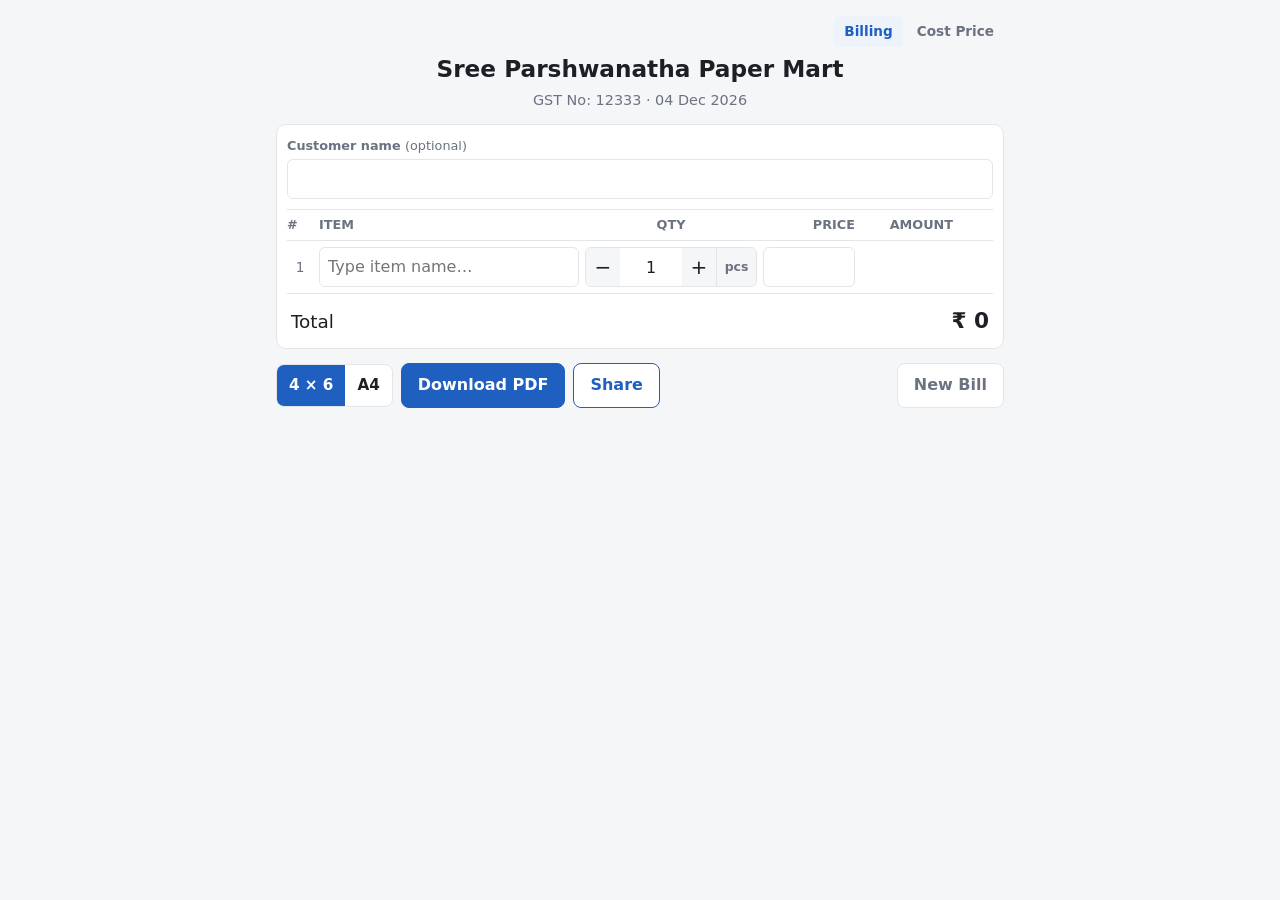
<file: index.html>
<!doctype html>
<html lang="en">
<head>
  <meta charset="utf-8">
  <meta name="viewport" content="width=device-width, initial-scale=1, viewport-fit=cover">
  <title>Sree Parshwanatha Paper Mart</title>
  <meta name="theme-color" content="#1f5fbf">
  <link rel="manifest" href="manifest.webmanifest" crossorigin="use-credentials">
  <link rel="icon" href="icons/icon-192.png" type="image/png">
  <link rel="apple-touch-icon" href="icons/icon-180.png">
  <meta name="apple-mobile-web-app-capable" content="yes">
  <meta name="mobile-web-app-capable" content="yes">
  <link rel="stylesheet" href="style.css">
</head>
<body>
  <main class="wrap">
    <nav class="nav"><a href="./" aria-current="page">Billing</a><a href="cost.html">Cost Price</a></nav>
    <header class="shop">
      <h1 id="shopName"></h1>
      <p class="meta">GST No: <span id="shopGst"></span> &middot; <span id="today"></span></p>
    </header>

    <section class="bill">
      <label class="cust">
        <span>Customer name <em>(optional)</em></span>
        <input type="text" id="customer" autocomplete="off" enterkeyhint="next" maxlength="60">
      </label>
      <div class="row head" aria-hidden="true">
        <span>#</span><span>Item</span><span class="c">Qty</span><span class="r">Price</span><span class="r">Amount</span><span></span>
      </div>
      <div id="rows"></div>
      <div class="total">
        <span>Total</span>
        <strong>&#8377; <span id="grandTotal">0</span></strong>
      </div>
    </section>

    <section class="actions">
      <div class="size" role="radiogroup" aria-label="PDF size">
        <label><input type="radio" name="size" value="4x6" checked><span>4 &times; 6</span></label>
        <label><input type="radio" name="size" value="a4"><span>A4</span></label>
      </div>
      <button id="btnDownload" class="btn primary" type="button">Download PDF</button>
      <button id="btnShare" class="btn" type="button">Share</button>
      <button id="btnNew" class="btn ghost" type="button">New Bill</button>
    </section>
  </main>

  <ul id="suggest" class="suggest" role="listbox" hidden></ul>
  <div id="toast" class="toast" hidden></div>

  <script src="vendor/jspdf.umd.min.js"></script>
  <script src="vendor/jspdf.plugin.autotable.min.js"></script>
  <script src="products.js"></script>
  <script src="app.js"></script>
  <script src="pwa.js"></script>
</body>
</html>
</file>
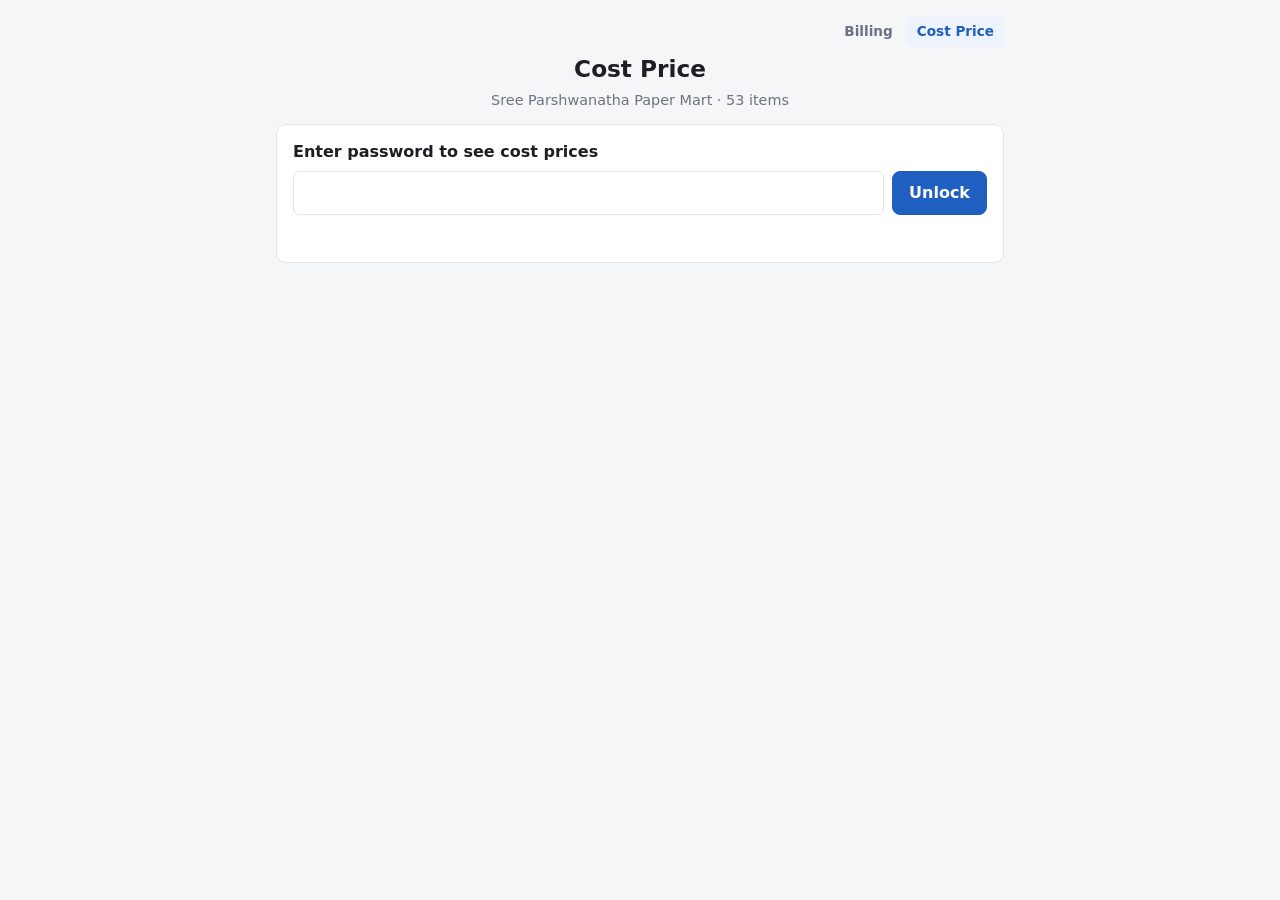
<file: cost.html>
<!doctype html>
<html lang="en">
<head>
  <meta charset="utf-8">
  <meta name="viewport" content="width=device-width, initial-scale=1">
  <meta name="robots" content="noindex, nofollow">
  <title>Cost Price</title>
  <meta name="theme-color" content="#1f5fbf">
  <link rel="manifest" href="manifest.webmanifest" crossorigin="use-credentials">
  <link rel="icon" href="icons/icon-192.png" type="image/png">
  <link rel="stylesheet" href="style.css">
</head>
<body class="page-cost">
  <main class="wrap">
    <nav class="nav"><a href="./">Billing</a><a href="cost.html" aria-current="page">Cost Price</a></nav>
    <header class="shop">
      <h1>Cost Price</h1>
      <p class="meta"><span id="shopName"></span> &middot; <span id="count"></span></p>
    </header>

    <section class="bill lock" id="lockBox">
      <form id="lockForm" autocomplete="off">
        <label for="pw">Enter password to see cost prices</label>
        <div class="lock-row">
          <input type="password" id="pw" required autocomplete="current-password">
          <button type="submit" id="unlockBtn" class="btn primary">Unlock</button>
        </div>
        <p id="lockMsg" class="lock-msg" role="alert"></p>
      </form>
    </section>

    <section class="bill" id="cpBox" hidden>
      <div class="cp-top">
        <input type="text" id="filter" placeholder="Search item…" autocomplete="off" aria-label="Search item">
        <button type="button" id="btnLock" class="btn ghost small">Lock</button>
      </div>
      <div class="cp-scroll">
        <table class="cp">
          <thead>
            <tr><th class="n">#</th><th>Item</th><th class="r">CP &#8377;</th><th class="r">Selling &#8377;</th></tr>
          </thead>
          <tbody id="list"></tbody>
        </table>
      </div>
      <p id="empty" class="cp-empty" hidden>No items match.</p>
    </section>
  </main>

  <script src="products.js"></script>
  <script src="cost-data.js"></script>
  <script src="cost.js"></script>
  <script src="pwa.js"></script>
</body>
</html>
</file>
<file: style.css>
:root {
  --bg: #f5f6f8;
  --card: #ffffff;
  --text: #1c1f24;
  --muted: #6b7280;
  --line: #e3e5e9;
  --accent: #1f5fbf;
  --accent-text: #ffffff;
  --danger: #c0392b;
  --hover: #eef3fb;
}
* { box-sizing: border-box; }
html, body { margin: 0; }
body {
  background: var(--bg);
  color: var(--text);
  font: 16px/1.4 system-ui, -apple-system, "Segoe UI", Roboto, sans-serif;
}
button { touch-action: manipulation; }
.wrap { max-width: 760px; margin: 0 auto; padding: 16px; }

.nav { display: flex; gap: 4px; justify-content: flex-end; margin-bottom: 6px; }
.nav a {
  color: var(--muted); text-decoration: none; font-size: .85rem; font-weight: 600;
  padding: 6px 10px; border-radius: 6px;
}
.nav a:hover { background: var(--hover); color: var(--accent); }
.nav a[aria-current="page"] { color: var(--accent); background: var(--hover); }

.cust { display: block; padding: 4px 0 10px; border-bottom: 1px solid var(--line); }
.cust > span { display: block; font-size: .8rem; color: var(--muted); font-weight: 600; margin-bottom: 4px; }
.cust em { font-weight: 400; font-style: normal; }

/* the bottom entry row can't be removed */
#rows .row:last-child .del { visibility: hidden; }

.shop { text-align: center; margin-bottom: 14px; }
.shop h1 { margin: 0; font-size: 1.45rem; }
.shop .meta { margin: 4px 0 0; color: var(--muted); font-size: .9rem; }

.bill {
  background: var(--card);
  border: 1px solid var(--line);
  border-radius: 10px;
  padding: 8px 10px;
}

/* ---------- item rows (desktop) ---------- */
.row {
  display: grid;
  grid-template-columns: 26px minmax(0, 1fr) 172px 92px 92px 34px;
  gap: 6px;
  align-items: center;
  padding: 6px 0;
  border-bottom: 1px solid var(--line);
}
#rows .row:last-child { border-bottom: 0; }
.row.head { font-size: .8rem; color: var(--muted); font-weight: 600; text-transform: uppercase; }
.r { text-align: right; }
.c { text-align: center; }
.sn { color: var(--muted); font-size: .85rem; text-align: center; }

.f { display: block; }
.f > span { display: none; }
input[type="text"] {
  width: 100%;
  font: inherit;
  padding: 8px;
  border: 1px solid var(--line);
  border-radius: 6px;
  background: #fff;
  color: var(--text);
}
input[type="text"]:focus { outline: 2px solid var(--accent); outline-offset: -1px; border-color: transparent; }
.price input { text-align: right; }
.amt { text-align: right; font-variant-numeric: tabular-nums; font-weight: 600; }
.item-wrap { position: relative; min-width: 0; }

/* qty group:  [−][ 2 ][+][pcs]   (kg rows: [ 1.25 ][kg]) */
.qbox {
  display: flex; height: 40px;
  border: 1px solid var(--line); border-radius: 6px; overflow: hidden; background: #fff;
}
.qbox:focus-within { outline: 2px solid var(--accent); outline-offset: -1px; }
.qbox input[type="text"] {
  flex: 1; min-width: 0; height: 100%;
  border: 0; border-radius: 0; padding: 0 4px; text-align: center;
  font-variant-numeric: tabular-nums;
}
.qbox input[type="text"]:focus { outline: none; }
.step {
  flex: 0 0 34px; border: 0; background: var(--bg); color: var(--text);
  font: inherit; font-size: 1.25rem; line-height: 1; cursor: pointer; padding: 0;
}
.step:active { background: var(--hover); }
.unit {
  flex: 0 0 auto; min-width: 40px;
  font: inherit; font-size: .78rem; font-weight: 600;
  border: 0; border-left: 1px solid var(--line);
  background: var(--bg); color: var(--muted); cursor: pointer; padding: 0 6px;
}
.unit.kg { background: var(--accent); border-color: var(--accent); color: var(--accent-text); }
.row.is-kg .step { display: none; }
.row.is-kg .qbox input[type="text"] { text-align: right; padding-right: 8px; }

.del {
  border: 0; background: none; color: var(--muted);
  font-size: 1.3rem; line-height: 1; cursor: pointer; padding: 6px;
  border-radius: 6px;
}
.del:hover { color: var(--danger); background: #fbeeee; }

.total {
  display: flex; justify-content: space-between; align-items: baseline;
  padding: 12px 4px 4px; font-size: 1.15rem;
  border-top: 1px solid var(--line);
}
.total strong { font-size: 1.35rem; font-variant-numeric: tabular-nums; }

.actions {
  display: flex; flex-wrap: wrap; gap: 8px; align-items: center;
  margin-top: 14px;
}

.size { display: inline-flex; border: 1px solid var(--line); border-radius: 8px; overflow: hidden; background: var(--card); }
.size input { position: absolute; opacity: 0; pointer-events: none; }
.size span { display: block; padding: 10px 12px; cursor: pointer; font-weight: 600; font-size: .95rem; white-space: nowrap; }
.size input:checked + span { background: var(--accent); color: var(--accent-text); }
.size input:focus-visible + span { outline: 2px solid var(--accent); outline-offset: -3px; }

.btn {
  font: inherit; font-weight: 600;
  padding: 10px 16px; border-radius: 8px; cursor: pointer;
  border: 1px solid var(--accent); background: var(--card); color: var(--accent);
  white-space: nowrap;
}
.btn.primary { background: var(--accent); color: var(--accent-text); }
.btn.ghost { border-color: var(--line); color: var(--muted); margin-left: auto; }
.btn:active { transform: translateY(1px); }

.suggest {
  position: absolute; z-index: 20;
  list-style: none; margin: 0; padding: 4px 0;
  background: var(--card);
  border: 1px solid var(--line); border-radius: 8px;
  box-shadow: 0 8px 24px rgba(0,0,0,.12);
  max-height: 280px; overflow-y: auto;
}
.suggest li {
  display: flex; justify-content: space-between; gap: 12px;
  padding: 9px 12px; cursor: pointer;
}
.suggest li .p { color: var(--muted); white-space: nowrap; }
.suggest li.active, .suggest li:hover { background: var(--hover); }

.toast {
  position: fixed; left: 50%; bottom: 20px; transform: translateX(-50%);
  background: #222; color: #fff; padding: 10px 16px; border-radius: 8px;
  font-size: .9rem; max-width: calc(100% - 32px); z-index: 30;
  box-shadow: 0 6px 20px rgba(0,0,0,.2);
}

/* ---------- Cost Price page ---------- */
.lock { padding: 16px; }
.lock label { display: block; font-weight: 600; margin-bottom: 8px; }
.lock-row { display: flex; gap: 8px; }
.lock-row input { flex: 1; min-width: 0; }
input[type="password"] {
  font: inherit; padding: 8px; border: 1px solid var(--line); border-radius: 6px;
  background: #fff; color: var(--text); letter-spacing: .15em;
}
input[type="password"]:focus { outline: 2px solid var(--accent); outline-offset: -1px; border-color: transparent; }
.lock-msg { color: var(--danger); font-weight: 600; min-height: 1.4em; margin: 8px 0 0; }
.btn:disabled { opacity: .6; cursor: default; }
.btn.small { padding: 6px 12px; font-size: .9rem; }
.cp-top { display: flex; gap: 8px; align-items: center; margin: 4px 0 8px; }
.cp-top .btn.ghost { margin-left: 0; }
#filter { flex: 1; }
.cp-scroll { overflow-x: auto; }
.cp { width: 100%; border-collapse: collapse; font-variant-numeric: tabular-nums; }
.cp th, .cp td { padding: 9px 8px; border-bottom: 1px solid var(--line); text-align: left; }
.cp th { font-size: .8rem; color: var(--muted); text-transform: uppercase; font-weight: 600; }
.cp th.r, .cp td.r { text-align: right; white-space: nowrap; }
.cp .n { color: var(--muted); width: 2.5em; }
.cp td.loss { color: var(--danger); font-weight: 600; }
.cp tbody tr:hover { background: var(--hover); }
.cp-empty { color: var(--muted); text-align: center; padding: 16px 0; margin: 0; }
.cp-note { color: var(--muted); font-size: .85rem; text-align: center; }

/* ---------- Phone layout ---------- */
@media (max-width: 560px) {
  .row.head { display: none; }
  /* line 1: # | item name | qty | x      line 2: price ......... amount */
  .row {
    grid-template-columns: 16px minmax(0, 1fr) 110px 26px;
    grid-template-areas:
      "sn item  qty del"
      ".  price amt amt";
    gap: 6px 5px;
    padding: 10px 0;
  }
  .sn { grid-area: sn; }
  .item-wrap { grid-area: item; }
  .item { padding: 8px 6px; height: 40px; font-size: 15px; }
  .shop h1 { font-size: 1.2rem; }
  .shop { margin-bottom: 10px; }
  .unit { min-width: 30px; padding: 0 3px; font-size: .72rem; }
  .qty { grid-area: qty; }
  .price { grid-area: price; }
  .amt { grid-area: amt; }
  .del { grid-area: del; padding: 6px 2px; }
  .step { flex-basis: 24px; font-size: 1.1rem; }
  .qbox input[type="text"] { padding: 0 2px; }

  .price { display: flex; align-items: center; gap: 6px; }
  .price > span { display: block; white-space: nowrap; font-size: .75rem; color: var(--muted); }
  .price input { min-width: 0; flex: 1; height: 36px; padding: 6px 8px; }
  .amt { display: flex; justify-content: flex-end; align-items: baseline; gap: 6px; padding-right: 2px; }
  .amt:not(:empty)::before { content: "Amount"; font-size: .75rem; color: var(--muted); font-weight: 400; }

  .btn.ghost { margin-left: 0; }
  .size { flex: 1 1 100%; }
  .size label { flex: 1; text-align: center; }
  .actions .btn { flex: 1 1 auto; }
}
</file>
